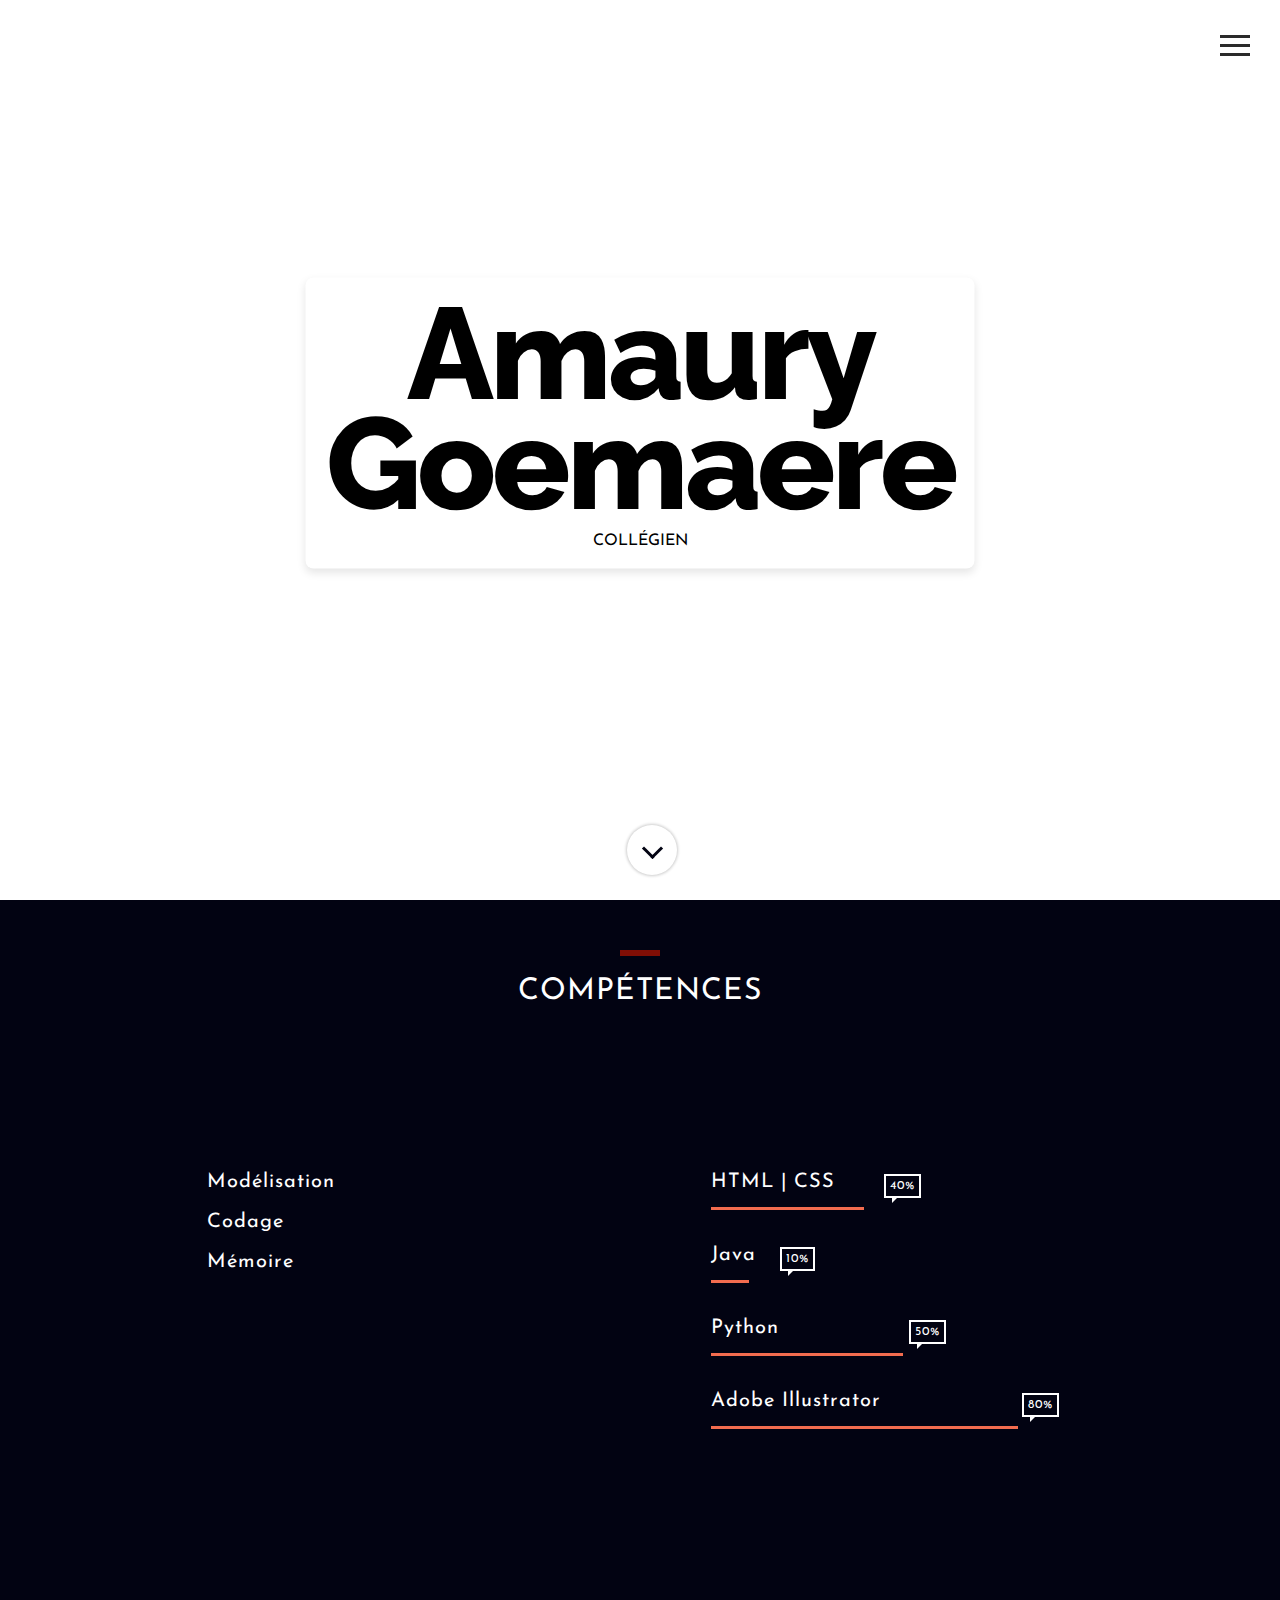
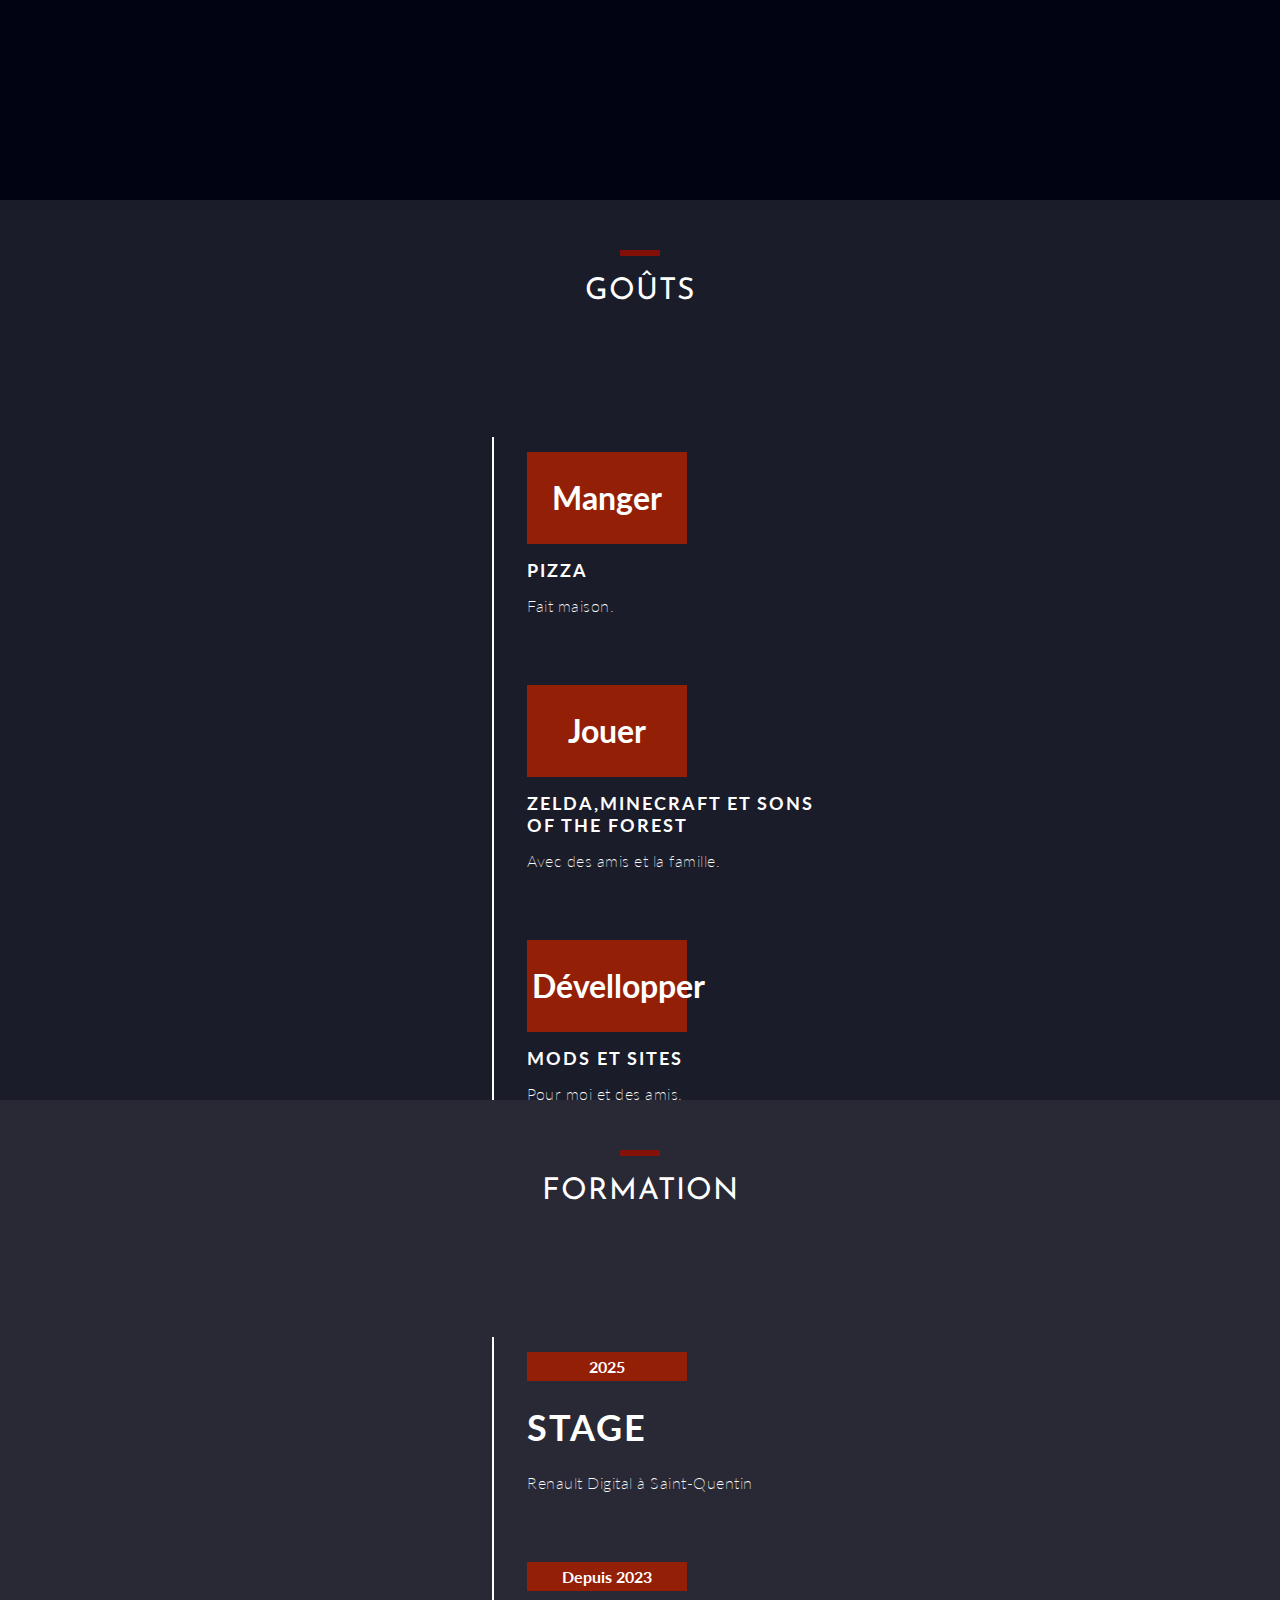
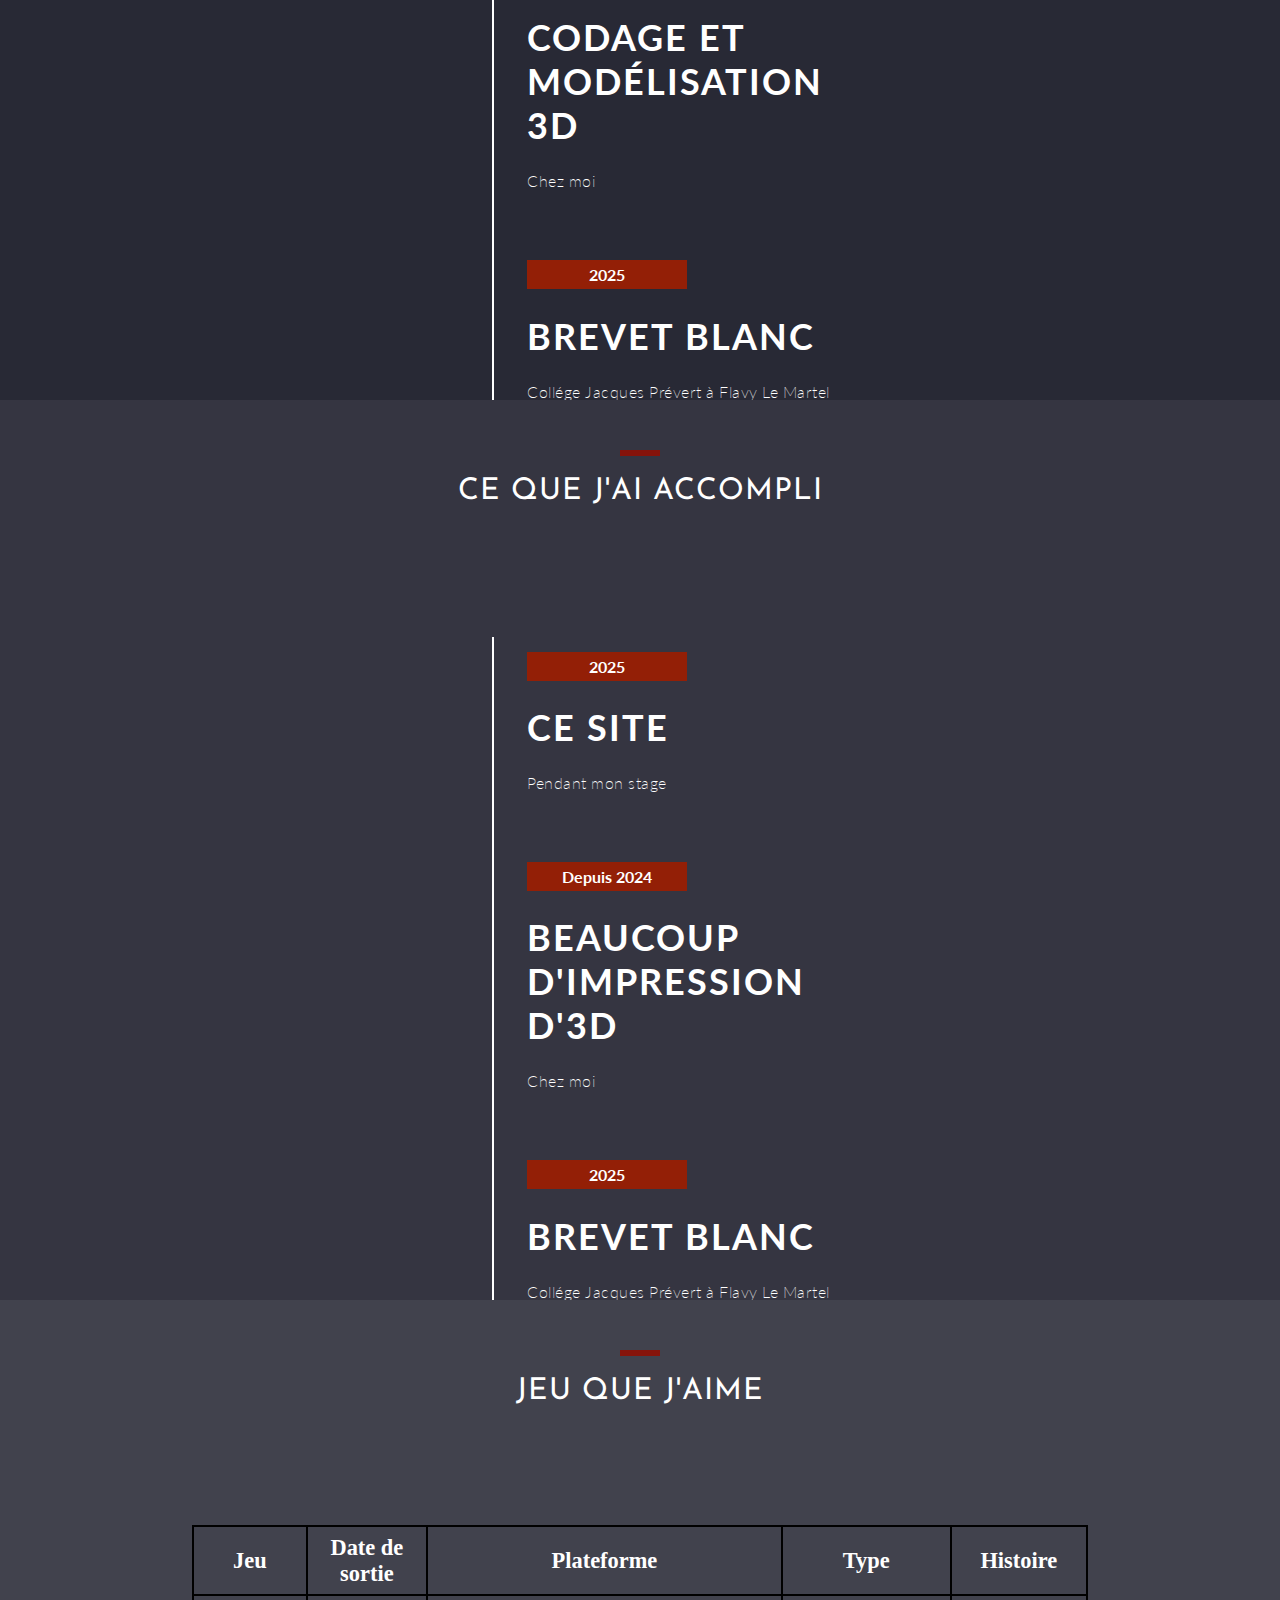
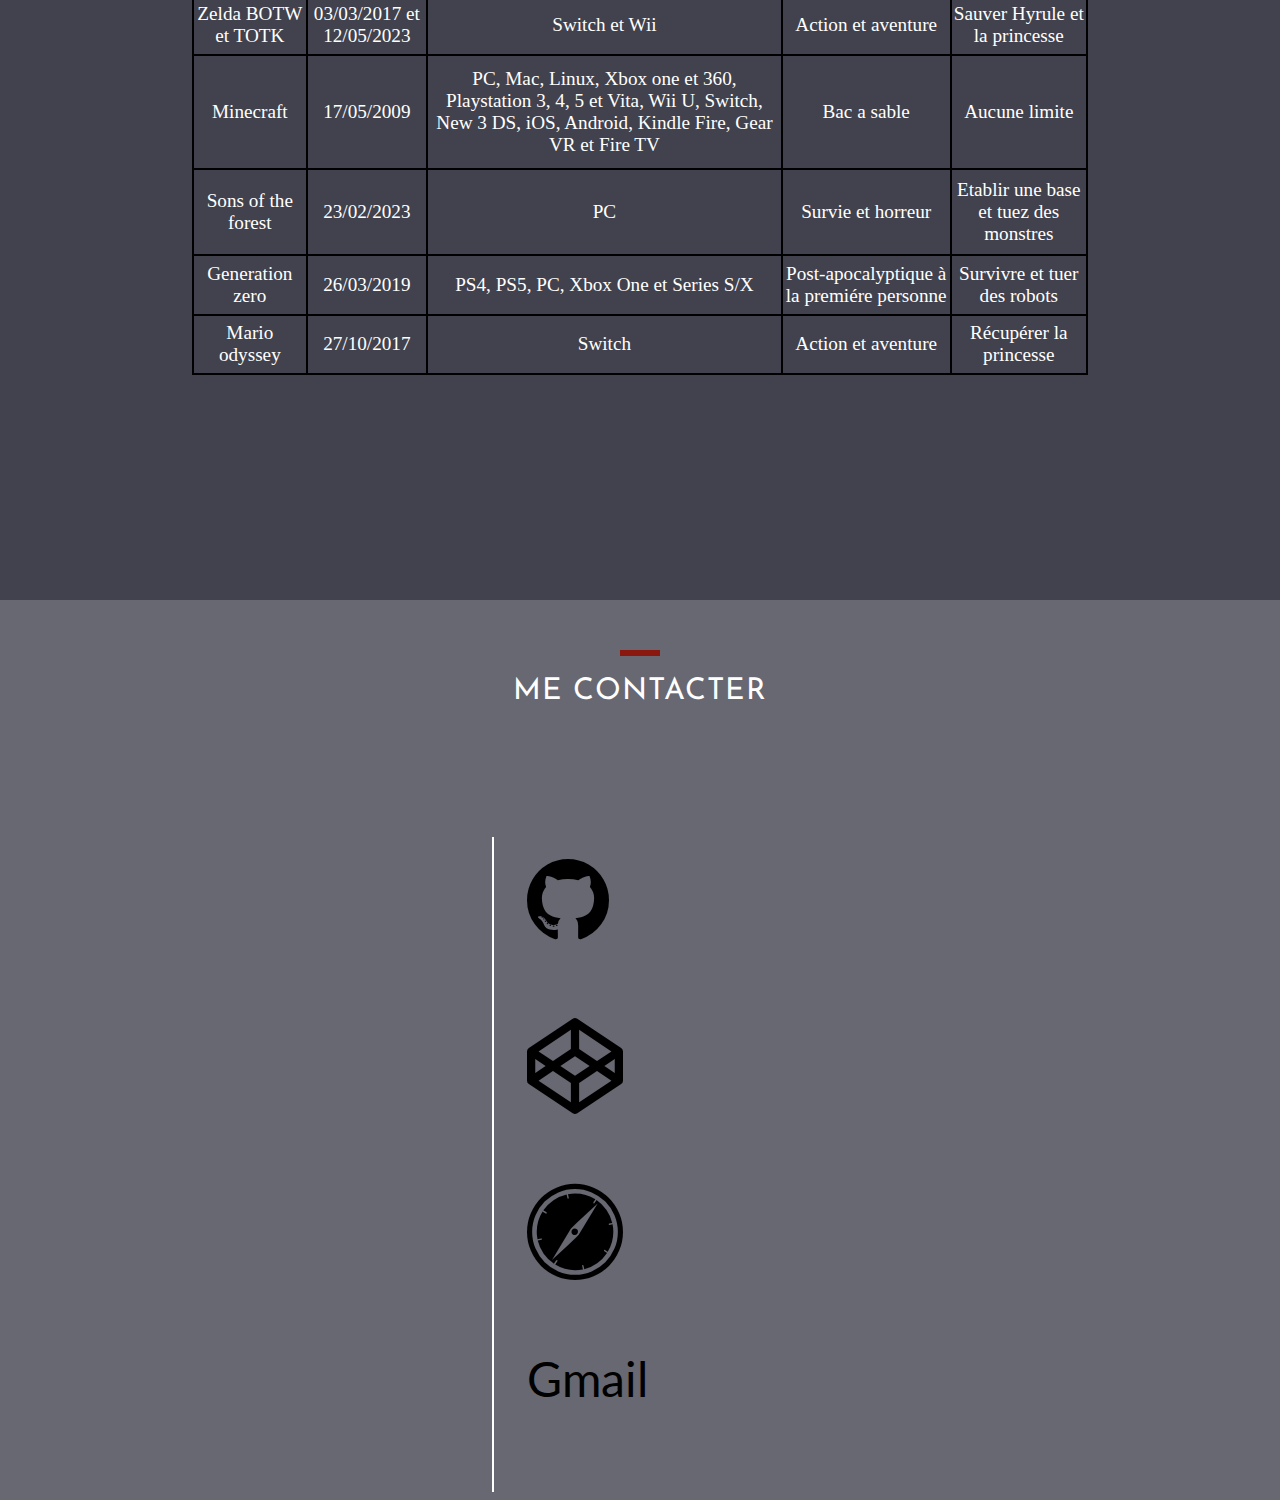
<file: index.html>
<!DOCTYPE html>
<html lang="fr">
<meta charset="UTF-8">

<head>
   <title>CV de Momort02</title>
   <link href="blog.css" rel="stylesheet" />
   <script src="https://cdnjs.cloudflare.com/ajax/libs/jquery/3.3.1/jquery.min.js"></script>
   <script src="blog.js"></script>

</head>

<body>
   <section id="firstSection" class="section">
      <!-- Hamburger menu -->
      <div class="burger">
         <span></span>
      </div>
      <nav>
         <!-- Contenu du menu -->
         <ul class="main">
            <li><a href="#firstSection">accueil</a></li>
            <li><a href="#secondSection">compétences</a></li>
            <li><a href="#thirdSection">expériences</a></li>
            <li><a href="#fourthSection">formation</a></li>
            <li><a href="#fifthSection">ce que j'ai accompli</a></li>
            <li><a href="#sixthSection">jeu que j'aime</a></li>
            <li><a href="#seventhSection">me contacter</a></li>
            <p><h3>Site créé par Amaury Goemaere<br>©2025 Amaury Goemaere</h3></br></p>
         </ul>
      </nav>
      <div class="overlay"></div>

      <div class="containerIntro">
         </ul>
         <div class="container">
            <div class="title">Amaury <BR>Goemaere</div>
            <div class="subtitle"> Collégien </div>
         </div>
         <a href="#secondSection">
            <div title="Voir la suite" id="arrowDown"></div>
         </a>
      </div>
   </section>

   <section id="secondSection" class="section">
      <div class="filet"></div>
      <div class="sectionTitle"> Compétences</div>

      <div class="col col_left">
         <div class="containerListSkills">
            <p class="listSkills">Modélisation</p>
            <p class="listSkills">Codage</Code></p>
            <p class="listSkills">Mémoire</p>
         </div>
      </div>
      <div class="col col_right">
         <div class="containerListSkills">
            <div class="skillLine">
               <p class="listSkills">HTML | CSS</p>
               <div class="progressBar progressHTML">
                  <figure class="progress-value valuehtml">40%</figure>
               </div>
            </div>
            <div class="skillLine">
               <p class="listSkills">Java</p>
               <div class="progressBar progressJS">
                  <figure class="progress-value valuejs">10%</figure>
               </div>
            </div>
            <div class="skillLine">
               <p class="listSkills">Python</p>
               <div class="progressBar progressPython">
                  <figure class="progress-value valuepy">50%</figure>
               </div>
            </div>
            <div class="skillLine">
               <p class="listSkills">Adobe Illustrator</p>
               <div class="progressBar progressAI">
                  <figure class="progress-value valueai">80%</figure>
               </div>
            </div>
         </div>
      </div>

   </section>

   <section id="thirdSection" class="section">
      <div class="filet"></div>
      <div class="sectionTitle"> Goûts</div>

      <div class="formationContainer">

         <div class="blocFormation">
            <li class="annee">
               <h1>Manger</h1>
            </li>
            <li class="formation">Pizza</li>
            <li class="lieuFormation">Fait maison.</li>
         </div>
         <div class="blocFormation">
            <li class="annee">
               <h1>Jouer</h1>
            </li>
            <li class="formation">Zelda,Minecraft et Sons of the forest</li>
            <li class="lieuFormation">Avec des amis et la famille.</li>
         </div>
         <md-divider inset></md-divider>
         <div class="blocFormation">
            <li class="annee">
               <h1>Dévellopper</h1>
            </li>
            <li class="formation">Mods et Sites</li>
            <li class="lieuFormation">Pour moi et des amis.</li>
         </div>
      </div>
   </section>

   <section id="fourthSection" class="section">
      <div class="filet"></div>
      <div class="sectionTitle">Formation</div>
      <div class="formationContainer">
         <div class="blocFormation">
            <li class="annee">2025</li>
            <li class="formation">
               <h1>Stage</h1>
            </li>
            <li class="lieuFormation">Renault Digital à Saint-Quentin</li>
         </div>
         <div class="blocFormation">
            <li class="annee">Depuis 2023</li>
            <li class="formation">
               <h1>Codage et modélisation 3D</h1>
            </li>
            <li class="lieuFormation">Chez moi</li>
         </div>
         <div class="blocFormation">
            <li class="annee">2025</li>
            <li class="formation">
               <h1>Brevet blanc</h1>
            </li>
            <li class="lieuFormation">Collége Jacques Prévert à Flavy Le Martel</li>
         </div>
      </div>
   </section>

   <section id="fifthSection" class="section">
      <div class="filet"></div>
      <div class="sectionTitle">Ce que j'ai accompli</div>
      <div class="formationContainer">
         <div class="blocFormation">
            <li class="annee">2025</li>
            <li class="formation">
               <h1>Ce site</h1>
            </li>
            <li class="lieuFormation">Pendant mon stage</li>
         </div>
         <div class="blocFormation">
            <li class="annee">Depuis 2024</li>
            <li class="formation">
               <h1>Beaucoup d'impression d'3D</h1>
            </li>
            <li class="lieuFormation">Chez moi</li>
         </div>
         <div class="blocFormation">
            <li class="annee">2025</li>
            <li class="formation">
               <h1>Brevet blanc</h1>
            </li>
            <li class="lieuFormation">Collége Jacques Prévert à Flavy Le Martel</li>
         </div>
      </div>
   </section>

   <section id="sixthSection" class="section">
      <div class="filet"></div>
      <div class="sectionTitle">jeu que j'aime</div>
      <table>
         <tr>
            <th><b>Jeu</b></th>
            <th><b>Date de sortie</b></th>
            <th><b>Plateforme</b></th>
            <th><b>Type</b></th>
            <th><b>Histoire</b></th>
         </tr>
         <tr>
            <td>Zelda BOTW et TOTK</td>
            <td>03/03/2017 et 12/05/2023</td>
            <td>Switch et Wii</td>
            <td>Action et aventure</td>
            <td>Sauver Hyrule et la princesse</td>
         </tr>
         <tr>
            <td>Minecraft</td>
            <td>17/05/2009</td>
            <td> PC, Mac, Linux, Xbox one et 360, Playstation 3, 4, 5 et Vita, Wii U, Switch, New 3 DS, iOS,
               Android, Kindle Fire, Gear VR et Fire TV</th>
            <td>Bac a sable</td>
            <td>Aucune limite</td>
         </tr>
         <tr>
            <td>Sons of the forest</td>
            <td>23/02/2023</td>
            <td>PC</td>
            <td>Survie et horreur</td>
            <td>Etablir une base et tuez des monstres</td>
         </tr>
         <tr>
            <td>Generation zero</td>
            <td>26/03/2019</td>
            <td>PS4, PS5, PC, Xbox One et Series S/X</td>
            <td>Post-apocalyptique à la premiére personne</td>
            <td>Survivre et tuer des robots</td>
         </tr>
         <tr>
            <td>Mario odyssey</td>
            <td>27/10/2017</td>
            <td>Switch</td>
            <td>Action et aventure</td>
            <td>Récupérer la princesse</td>
         </tr>
      </table>

   </section>

   <section id="seventhSection" class="section">
      <div class="filet"></div>
      <div class="sectionTitle">Me contacter</div>
      <div class="formationContainer">
         <div class="blocFormation"><a class="links" href="https://github.com/momort02"><i
                  class="fa fa-github fa-2x"></i></a></div>
         <div class="blocFormation"><a class="links" href="https://codepen.io/"><i class="fa fa-codepen fa-2x"></i></a>
         </div>
         <div class="blocFormation"><a class="links" href="https://www.apple.com/fr/safari/"><i
                  class="fa fa-safari fa-2x"></i></a></div>
         <div class="blocFormation"><a class="links" href="mailto:amaury.goemaere@gmail.com">Gmail</a></div>
   </section>

</body>

</html>
</file>
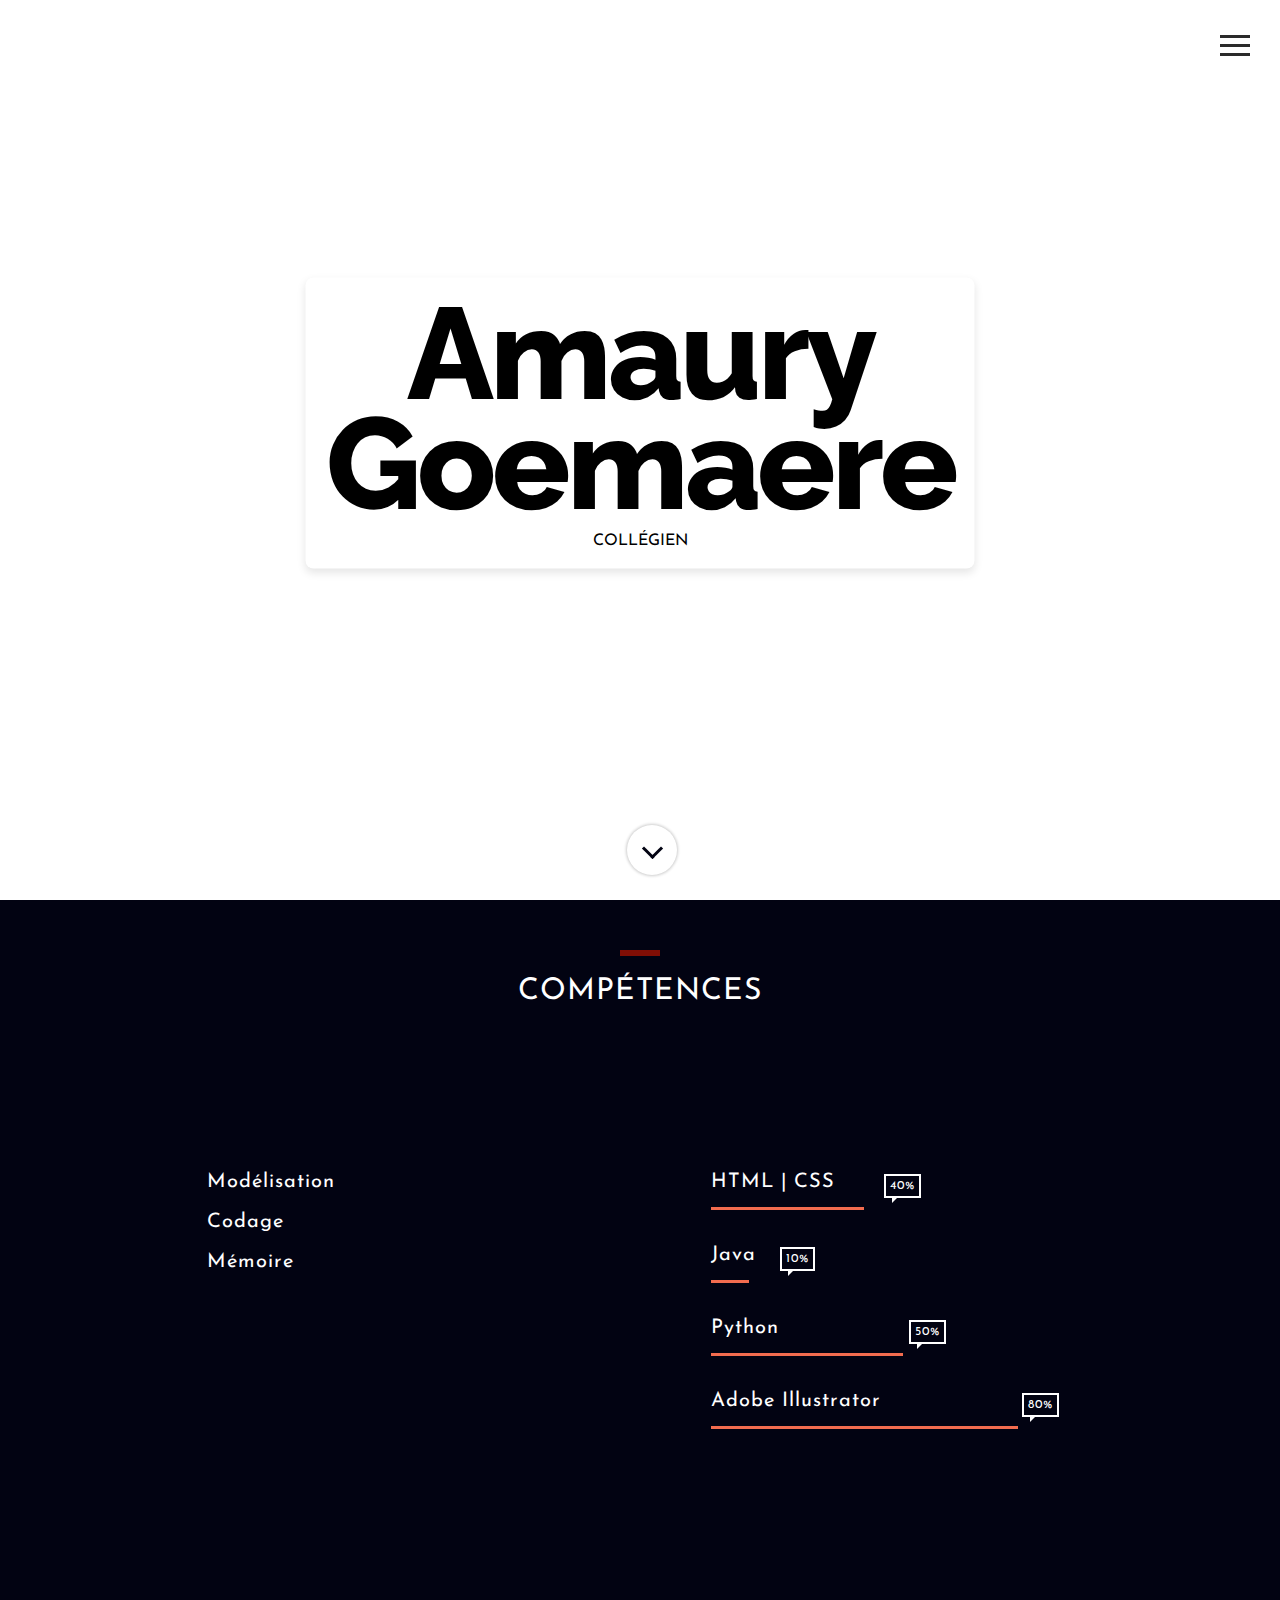
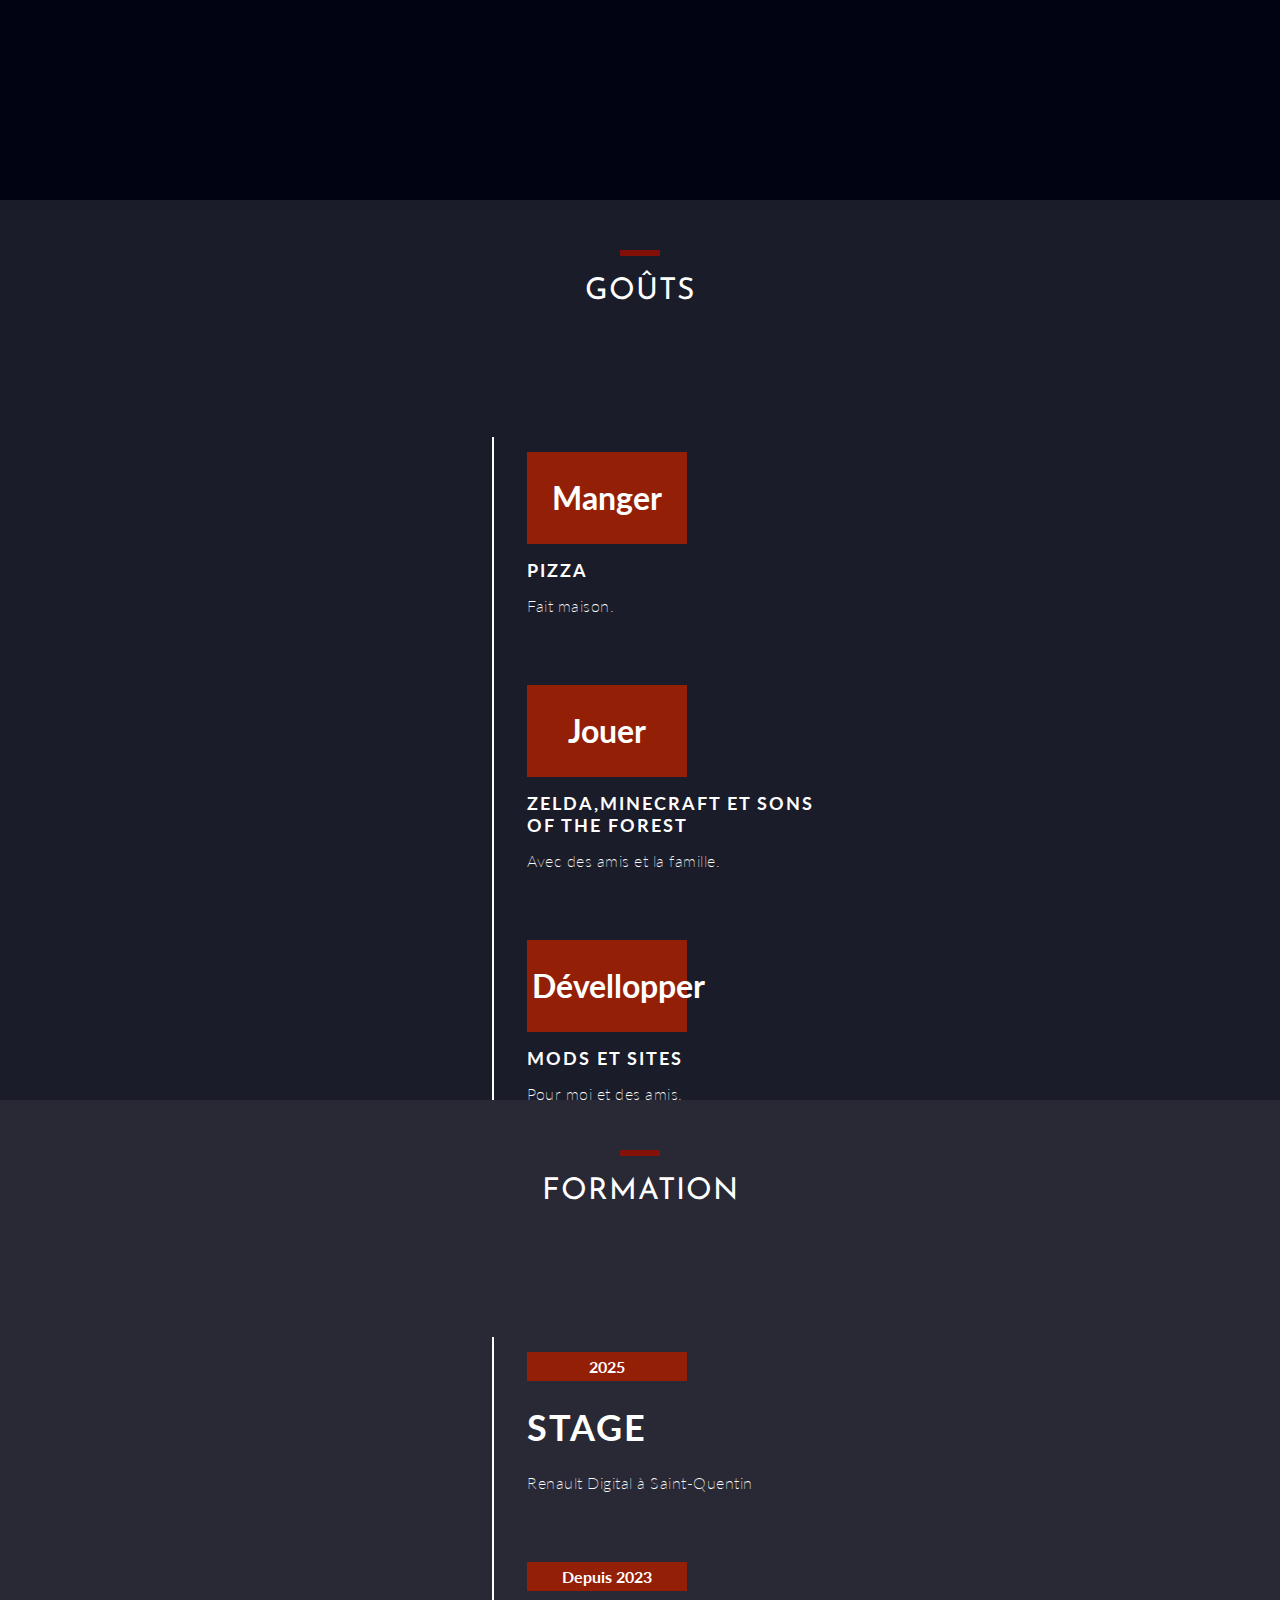
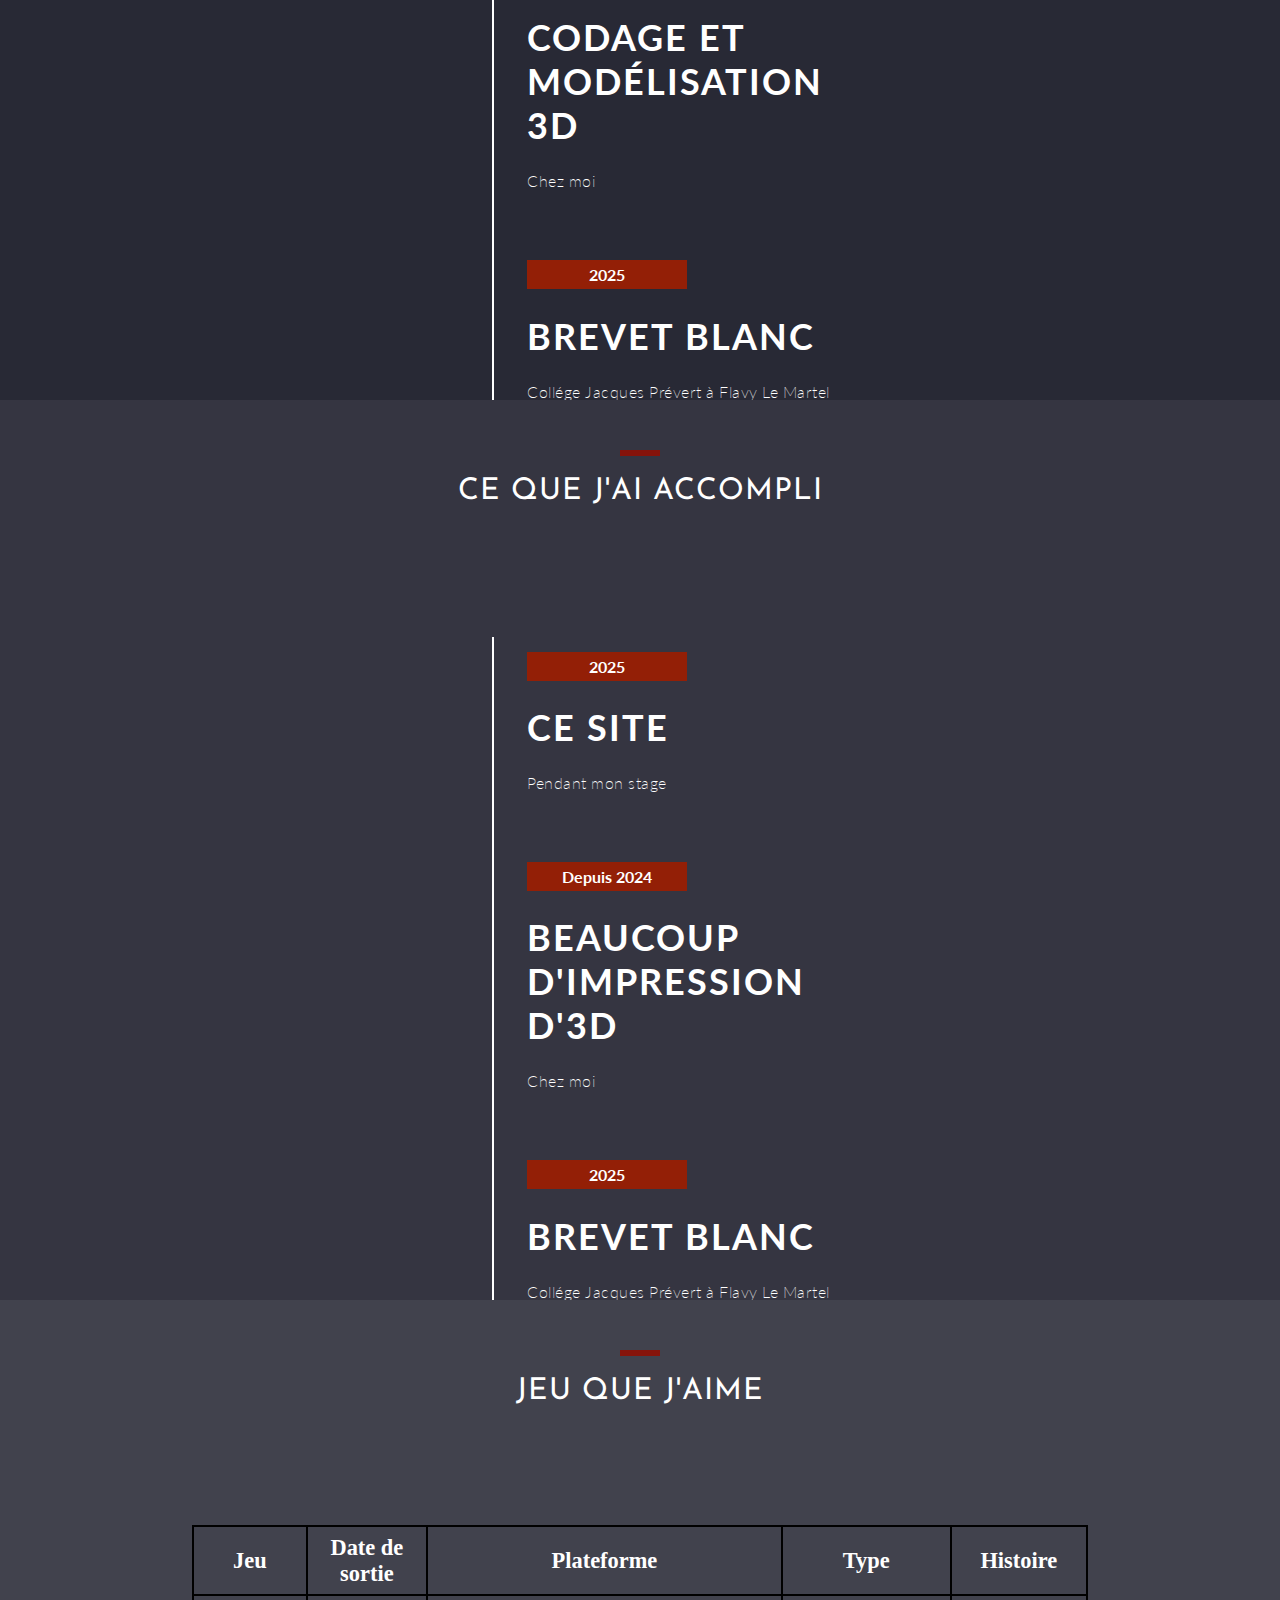
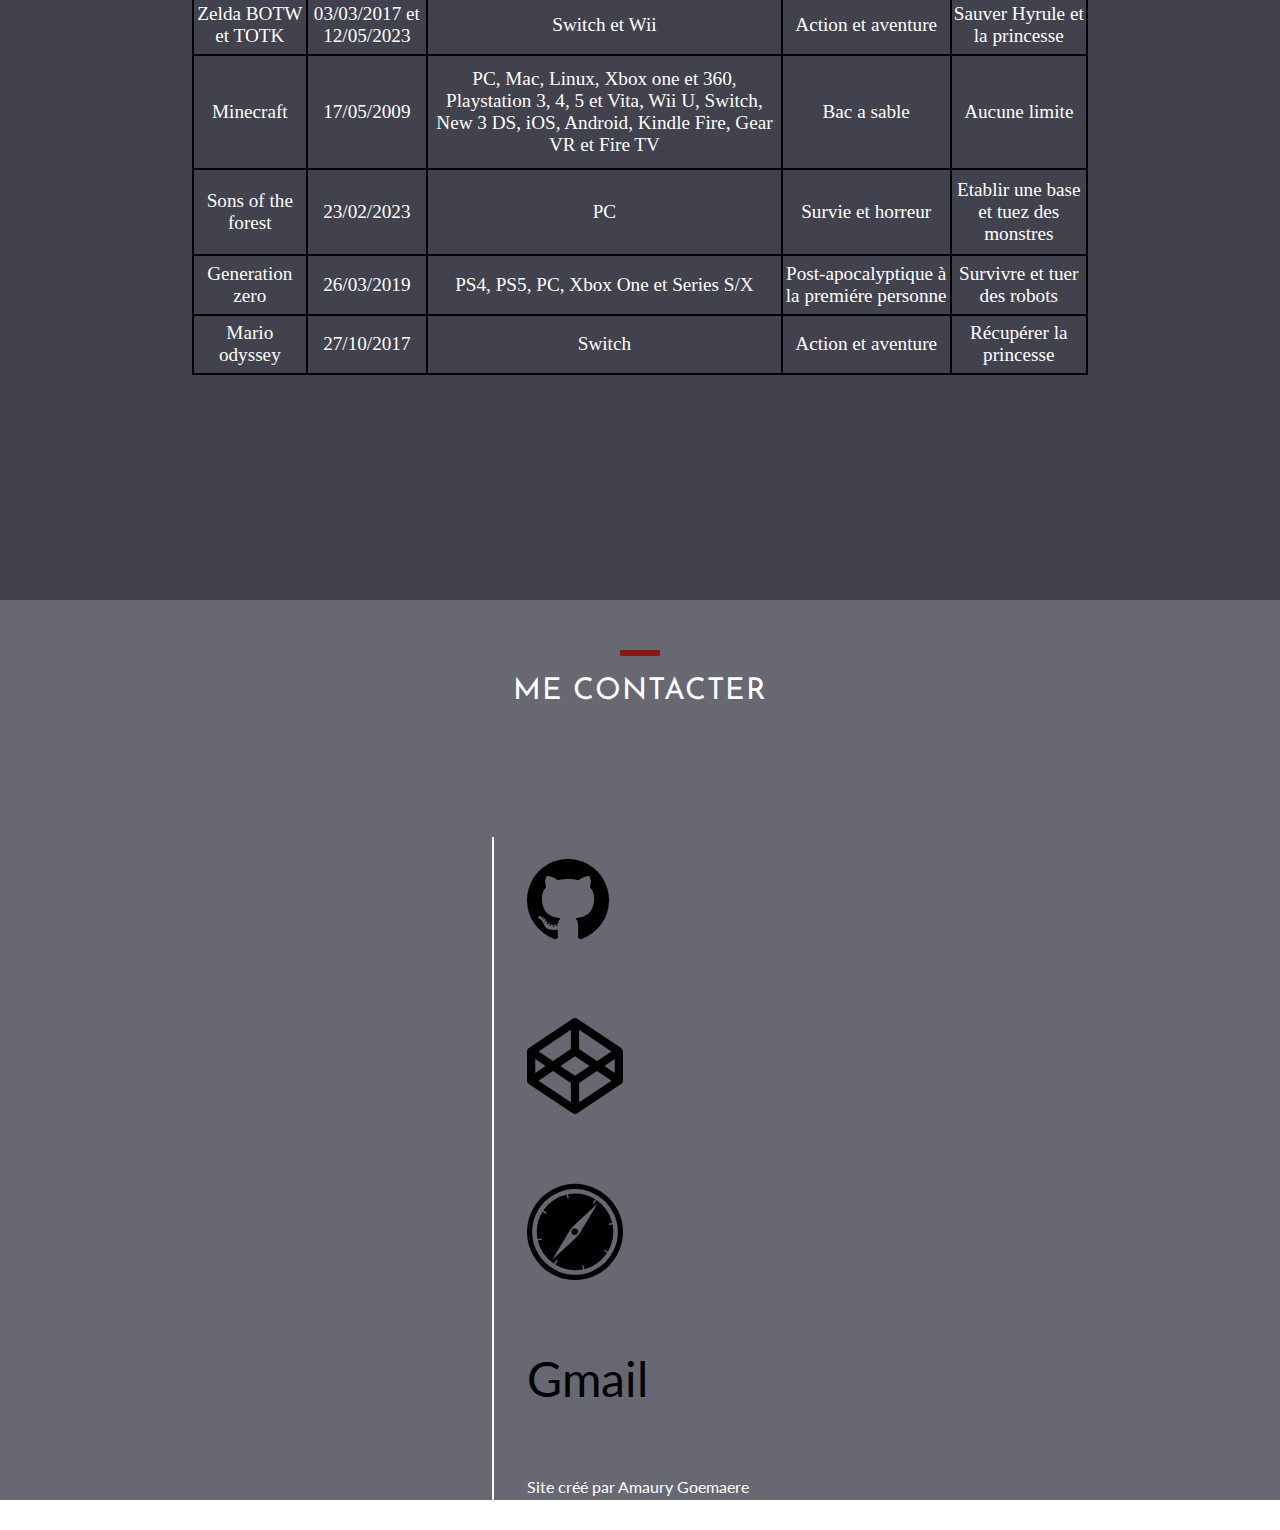
<file: blog.html>
<!DOCTYPE html>
<html lang="fr">
<meta charset="UTF-8">

<head>
   <title>Moi</title>
   <link href="blog.css" rel="stylesheet" />
   <script src="https://cdnjs.cloudflare.com/ajax/libs/jquery/3.3.1/jquery.min.js"></script>
   <script src="blog.js"></script>

</head>

<body>
   <section id="firstSection" class="section">
      <!-- Hamburger menu -->
      <div class="burger">
         <span></span>
      </div>
      <nav>
         <!-- Contenu du menu -->
         <ul class="main">
            <li><a href="#firstSection">accueil</a></li>
            <li><a href="#secondSection">compétences</a></li>
            <li><a href="#thirdSection">expériences</a></li>
            <li><a href="#fourthSection">formation</a></li>
            <li><a href="#fifthSection">ce que j'ai accompli</a></li>
            <li><a href="#sixthSection">jeu que j'aime</a></li>
            <li><a href="#seventhSection">me contacter</a></li>
         </ul>
      </nav>
      <div class="overlay"></div>

      <div class="containerIntro">
         </ul>
         <div class="container">
            <div class="title">Amaury <BR>Goemaere</div>
            <div class="subtitle"> Collégien </div>
         </div>
         <a href="#secondSection">
            <div title="Voir la suite" id="arrowDown"></div>
         </a>
      </div>
   </section>

   <section id="secondSection" class="section">
      <div class="filet"></div>
      <div class="sectionTitle"> Compétences</div>

      <div class="col col_left">
         <div class="containerListSkills">
            <p class="listSkills">Modélisation</p>
            <p class="listSkills">Codage</Code></p>
            <p class="listSkills">Mémoire</p>
         </div>
      </div>

      <div class="col col_right">
         <div class="containerListSkills">
            <div class="skillLine">
               <p class="listSkills">HTML | CSS</p>
               <div class="progressBar progressHTML">
                  <figure class="progress-value valuehtml">40%</figure>
               </div>
            </div>

            <div class="skillLine">
               <p class="listSkills">Java</p>
               <div class="progressBar progressJS">
                  <figure class="progress-value valuejs">10%</figure>
               </div>
            </div>

            <div class="skillLine">
               <p class="listSkills">Python</p>
               <div class="progressBar progressPython">
                  <figure class="progress-value valuepy">50%</figure>
               </div>
            </div>

            <div class="skillLine">
               <p class="listSkills">Adobe Illustrator</p>
               <div class="progressBar progressAI">
                  <figure class="progress-value valueai">80%</figure>
               </div>
            </div>

         </div>
      </div>

   </section>

   <section id="thirdSection" class="section">
      <div class="filet"></div>
      <div class="sectionTitle"> Goûts</div>

      <div class="formationContainer">

         <div class="blocFormation">
            <li class="annee">
               <h1>Manger</h1>
            </li>
            <li class="formation">Pizza</li>
            <li class="lieuFormation">Fait maison.</li>
         </div>

         <div class="blocFormation">
            <li class="annee">
               <h1>Jouer</h1>
            </li>
            <li class="formation">Zelda,Minecraft et Sons of the forest</li>
            <li class="lieuFormation">Avec des amis et la famille.</li>
         </div>
         <md-divider inset></md-divider>
         <div class="blocFormation">
            <li class="annee">
               <h1>Dévellopper</h1>
            </li>
            <li class="formation">Mods et Sites</li>
            <li class="lieuFormation">Pour moi et des amis.</li>
         </div>
      </div>
   </section>

   <section id="fourthSection" class="section">
      <div class="filet"></div>
      <div class="sectionTitle">Formation</div>
      <div class="formationContainer">
         <div class="blocFormation">
            <li class="annee">2025</li>
            <li class="formation">
               <h1>Stage</h1>
            </li>
            <li class="lieuFormation">Renault Digital à Saint-Quentin</li>
         </div>
         <div class="blocFormation">
            <li class="annee">Depuis 2023</li>
            <li class="formation">
               <h1>Codage et modélisation 3D</h1>
            </li>
            <li class="lieuFormation">Chez moi</li>
         </div>
         <div class="blocFormation">
            <li class="annee">2025</li>
            <li class="formation">
               <h1>Brevet blanc</h1>
            </li>
            <li class="lieuFormation">Collége Jacques Prévert à Flavy Le Martel</li>
         </div>
      </div>
   </section>

   <section id="fifthSection" class="section">
      <div class="filet"></div>
      <div class="sectionTitle">Ce que j'ai accompli</div>
      <div class="formationContainer">
         <div class="blocFormation">
            <li class="annee">2025</li>
            <li class="formation">
               <h1>Ce site</h1>
            </li>
            <li class="lieuFormation">Pendant mon stage</li>
         </div>
         <div class="blocFormation">
            <li class="annee">Depuis 2024</li>
            <li class="formation">
               <h1>Beaucoup d'impression d'3D</h1>
            </li>
            <li class="lieuFormation">Chez moi</li>
         </div>
         <div class="blocFormation">
            <li class="annee">2025</li>
            <li class="formation">
               <h1>Brevet blanc</h1>
            </li>
            <li class="lieuFormation">Collége Jacques Prévert à Flavy Le Martel</li>
         </div>
      </div>
   </section>

   <section id="sixthSection" class="section">
      <div class="filet"></div>
      <div class="sectionTitle">jeu que j'aime</div>
      <table>
         <tr>
            <th><b>Jeu</b></th>
            <th><b>Date de sortie</b></th>
            <th><b>Plateforme</b></th>
            <th><b>Type</b></th>
            <th><b>Histoire</b></th>
         </tr>
         <tr>
            <td>Zelda BOTW et TOTK</td>
            <td>03/03/2017 et 12/05/2023</td>
            <td>Switch et Wii</td>
            <td>Action et aventure</td>
            <td>Sauver Hyrule et la princesse</td>
         </tr>
         <tr>
            <td>Minecraft</td>
            <td>17/05/2009</td>
            <td> PC, Mac, Linux, Xbox one et 360, Playstation 3, 4, 5 et Vita, Wii U, Switch, New 3 DS, iOS,
               Android, Kindle Fire, Gear VR et Fire TV</th>
            <td>Bac a sable</td>
            <td>Aucune limite</td>
         </tr>
         <tr>
            <td>Sons of the forest</td>
            <td>23/02/2023</td>
            <td>PC</td>
            <td>Survie et horreur</td>
            <td>Etablir une base et tuez des monstres</td>
         </tr>
         <tr>
            <td>Generation zero</td>
            <td>26/03/2019</td>
            <td>PS4, PS5, PC, Xbox One et Series S/X</td>
            <td>Post-apocalyptique à la premiére personne</td>
            <td>Survivre et tuer des robots</td>
         </tr>
         <tr>
            <td>Mario odyssey</td>
            <td>27/10/2017</td>
            <td>Switch</td>
            <td>Action et aventure</td>
            <td>Récupérer la princesse</td>
         </tr>
      </table>

   </section>

   <section id="seventhSection" class="section">
      <div class="filet"></div>
      <div class="sectionTitle">Me contacter</div>
      <div class="formationContainer">
         <div class="blocFormation"><a class="links" href="https://github.com/momort02"><i
                  class="fa fa-github fa-2x"></i></a></div>
         <div class="blocFormation"><a class="links" href="https://codepen.io/"><i class="fa fa-codepen fa-2x"></i></a>
         </div>
         <div class="blocFormation"><a class="links" href="https://www.apple.com/fr/safari/"><i
                  class="fa fa-safari fa-2x"></i></a></div>
         <div class="blocFormation"><a class="links" href="mailto:amaury.goemaere@gmail.com">Gmail</a></div>
         <footer>
            <div class="mdl-mega-footer__bottom-section">
               <div class="mdl-logo">
                  Site créé par Amaury Goemaere<br>©2025 Amaury Goemaere</br>
               </div>
         </footer>
   </section>

</body>

</html>
</file>
<file: blog.css>
@import url('https://fonts.googleapis.com/css?family=Josefin+Sans|Lato');
@import url(https://fonts.googleapis.com/css?family=Raleway:400,,800,900);
@import url(https://cdnjs.cloudflare.com/ajax/libs/font-awesome/4.6.3/css/font-awesome.css);

body {
  left: 0;
}

html {
  scroll-behavior: smooth;
}

.section {
  margin: 0;
  top: 0;
  left: 0;
  min-height: 100vh;
  width: 100%;
  position: absolute;
  display: block;
}

#firstSection {
  background-color: #ffffff;
}

/*  BURGER  ==================================== */
.burger {
  width: 50px;
  height: 50px;
  position: fixed;
  top: 20px;
  right: 20px;
  border-radius: 6px;
  z-index: 10;
}

.burger span {
  position: relative;
  margin-top: 9px;
  margin-bottom: 9px;
  -webkit-user-select: none;
  user-select: none;
  position: absolute;
  top: 50%;
  left: 50%;
  margin-left: -15px;
  margin-top: -1.5px;
}

.burger span,
.burger span::before,
.burger span::after {
  display: block;
  width: 30px;
  height: 3px;
  background-color: #2a2a2a;
  outline: 1px solid transparent;
  -webkit-transition-property: background-color, -webkit-transform;
  -moz-transition-property: background-color, -moz-transform;
  transition-property: background-color, transform;
  -webkit-transition-duration: 0.3s;
  -moz-transition-duration: 0.3s;
  transition-duration: 0.3s;
}

.burger span::before,
.burger span::after {
  position: absolute;
  content: "";
}

.burger span::before {
  top: -9px;
}

.burger span::after {
  top: 9px;
}

.burger.clicked span {
  background-color: transparent;
}

.burger.clicked span::before {
  -webkit-transform: translateY(9px) rotate(45deg);
  -moz-transform: translateY(9px) rotate(45deg);
  -ms-transform: translateY(9px) rotate(45deg);
  -o-transform: translateY(9px) rotate(45deg);
  transform: translateY(9px) rotate(45deg);
}

.burger.clicked span::after {
  -webkit-transform: translateY(-9px) rotate(-45deg);
  -moz-transform: translateY(-9px) rotate(-45deg);
  -ms-transform: translateY(-9px) rotate(-45deg);
  -o-transform: translateY(-9px) rotate(-45deg);
  transform: translateY(-9px) rotate(-45deg);
}

.burger.clicked span:before,
.burger.clicked span:after {
  background-color: #ffffff;
}

.burger:hover {
  cursor: pointer;
}

/*  NAV ========================================= */

nav {
  background-color: #6C858D;
  position: fixed;
  z-index: 9;
  top: 0;
  right: 0;
  height: 100%;
  max-width: 300px;
  width: 100%;
  padding: 80px 30px 50px 20px;
  overflow-y: auto;
  -webkit-transform: translateX(100%);
  -moz-transform: translateX(100%);
  -ms-transform: translateX(100%);
  -o-transform: translateX(100%);
  transform: translateX(100%);
  -webkit-transition: transform 0.55s cubic-bezier(0.785, 0.135, 0.15, 0.86);
  -moz-transition: transform 0.55s cubic-bezier(0.785, 0.135, 0.15, 0.86);
  transition: transform 0.55s cubic-bezier(0.785, 0.135, 0.15, 0.86);
}

nav.show {
  -webkit-transform: translateX(0px);
  -moz-transform: translateX(0px);
  -ms-transform: translateX(0px);
  transform: translateX(0px);
}

nav.show ul.main li {
  -webkit-transform: translateX(0px);
  -moz-transform: translateX(0px);
  -ms-transform: translateX(0px);
  transform: translateX(0px);
  opacity: 1;
}

nav.show ul.main li:nth-child(1) {
  transition-delay: 0.15s;
}

nav.show ul.main li:nth-child(2) {
  transition-delay: 0.3s;
}

nav.show ul.main li:nth-child(3) {
  transition-delay: 0.45s;
}

nav.show ul.main li:nth-child(4) {
  transition-delay: 0.6s;
}

nav.show ul.main li:nth-child(5) {
  transition-delay: 0.75s;
}

nav.show ul.main li:nth-child(6) {
  transition-delay: 0.90s;
}

nav.show ul.main li:nth-child(7) {
  transition-delay: 1.05s;
}

nav ul.main {
  list-style-type: none;
}

nav ul.main li {
  margin-bottom: 20px;
  -webkit-transform: translateX(40px);
  -moz-transform: translateX(40px);
  -ms-transform: translateX(40px);
  -o-transform: translateX(40px);
  transform: translateX(40px);
  opacity: 0;
  -webkit-transition: all 0.3s ease;
  -moz-transition: all 0.3s ease;
  transition: all 0.3s ease;
}

nav ul.main li:last-of-type {
  margin-bottom: 0px;
}

nav ul.main li a {
  color: #ffffff;
  font-family: "Raleway", sans-serif;
  text-decoration: none;
  text-transform: uppercase;
  font-size: 17px;
  display: block;
  letter-spacing: 5px;
  font-weight: 600;
  padding: 10px 0;
  -webkit-transition: all 0.3s ease;
  -moz-transition: all 0.3s ease;
  transition: all 0.3s ease;
}

nav ul.main li a span {
  color: #b7ac7f;
}

/* Déplacement droite au passage de la souris */
nav ul.main li a:hover {
  /* color: rgb(105,105,105);*/
  margin-left: 20px;
}

/* Filet rouge au passage de la souris */
nav a::before {
  content: "";
  position: absolute;
  opacity: 0;
  left: -5px;
  top: 45%;
  height: 4px;
  width: 15px;
  background: #eb2141;
  transition: all .3s;
}

nav a:hover::before {
  left: 0px;
  opacity: 1;
}

/* Barré au hover */
/*nav a::after {
  content: "";
  position: absolute;
  top: 50%;
  margin-top: -2px;
  left: 120%;
  width: 80%;
  height: 3px;
  background: #eb2141;
  transition: all .2s;
  transition-delay: .1s;
}
nav a:hover::after {
  left: 0%;
}*/

/*  OVERLAY
========================================== */
.overlay {
  position: fixed;
  top: 0;
  left: 0;
  z-index: 1;
  width: 100%;
  height: 100%;
  -webkit-transition: all 0.3s ease-in-out;
  -moz-transition: all 0.3s ease-in-out;
  -o-transition: all 0.3s ease-in-out;
  transition: all 0.3s ease-in-out;
  background-color: #6C858D;
  opacity: 0;
  visibility: hidden;
}

.overlay.show {
  opacity: 0.5;
  visibility: visible;
}

/*  CONTENU FIRST SECTION
========================================== */

.containerIntro {
  width: 1000px;
  height: 100%;
  display: flex;
  margin-left: auto;
  margin-right: auto;
}

#secondSection {
  background-color: rgba(2, 3, 18, 1);
  top: 100%;
}

.container {
  color: #000000;
  position: absolute;
  -webkit-transform: translate(-50%, -50%);
  -ms-transform: translate(-50%, -50%);
  transform: translate(-50%, -50%);
  left: 50%;
  top: 47%;
}

.title {
  font-family: 'Raleway', sans-serif;
  font-weight: 800;
  color: transparent;
  font-size: 130px;
  /*background: url("http://www.twitrcovers.com/wp-content/uploads/2013/02/Programming-Code-l.jpg") repeat;*/
  background: url("https://magtemplates.com/wp-content/uploads/2017/06/Programming-Syntax-Wallpaper.jpg") repeat;
  background-position: 30% 50%;
  -webkit-background-clip: text;
  position: relative;
  text-align: center;
  line-height: 110px;
  letter-spacing: -4px;
  color: #000000;
}

.subtitle {
  font-family: 'Josefin Sans', sans-serif;
  display: block;
  text-align: center;
  text-transform: uppercase;
  padding-top: 15px;
  color: #000000;
}

#arrowDown {
  position: absolute;
  width: 50px;
  height: 50px;
  /*background-color: rgb(242, 108, 79);*/
  bottom: 25px;
  border-radius: 50%;
  text-align: center;
  display: block;
  cursor: pointer;
  left: 49%;
  box-shadow: 0px 0px 3px 1px rgba(0, 0, 0, 0.2);
  transition: 0.2s;
  -webkit-transition: 0.2s;
}

#arrowDown:hover {
  /*background-color: rgba(242, 108, 79, 0.9);*/
  box-shadow: 0px 0px 5px 1px rgba(0, 0, 0, 0.4);
  transition: 0.3s;
  -webkit-transition: 0.3s;
}

#arrowDown:before {
  position: absolute;
  top: calc(50% - 9px);
  left: calc(50% - 7px);
  transform: rotate(-45deg);
  display: block;
  width: 12px;
  height: 12px;
  content: "";
  border: 2px solid rgb(2, 3, 18);
  border-width: 0px 0 3px 3px;
}

.sectionTitle {
  font-family: 'Josefin Sans', sans-serif;
  font-size: 30px;
  letter-spacing: 1px;
  text-transform: uppercase;
  color: white;
  position: relative;
  text-align: center;
  top: 70px;
}

.filet {
  display: block;
  position: relative;
  width: 40px;
  height: 6px;
  background: rgba(142, 16, 4, 0.9);
  top: 50px;
  margin-left: auto;
  margin-right: auto;
}

.col {
  position: relative;
  display: inline-block;
  min-height: 1px;
  top: 200px;
  height: auto;
  padding: 15px;
  width: 30%;
  /*background: rgba(255,255,255,0.1);*/
}

.col_left {
  float: left;
  left: 15%;
}

.col_right {
  float: left;
  left: 22%;
}

.listSkills {
  font-family: 'Josefin Sans', sans-serif;
  font-size: 20px;
  letter-spacing: 1px;
  color: white;
}

/* HEXAGONS */
.hex {
  margin-top: 70px;
  width: 208px;
  height: 120px;
  background: #6C6;
  position: relative;
  -webkit-transform: rotate(0deg);
  transform: rotate(0deg);
}

.hex:before,
.hex:after {
  content: "";
  border-left: 104px solid transparent;
  border-right: 104px solid transparent;
  position: absolute;

}

.hex:before {
  top: -59px;
  border-bottom: 60px solid rgba(168, 235, 18, 0.4);
  border-color: linear-gradient(to right top, rgba(25, 39, 62, 0.5), rgba(0, 88, 126, 0.4), rgba(0, 143, 149, 0.4), rgba(0, 195, 115, 0.4), rgba(168, 235, 18, 0.4));
}

.hex:after {
  bottom: -59px;
  border-top: 60px solid #6C6;
}

.hex.inner {
  background-color: blue;
  -webkit-transform: scale(0.8, 0.8);
  transform: scale(0.8, 0.8);
  z-index: 1;
}

.hex.inner:before {
  border-bottom: 60px solid blue;
}

.hex.inner:after {
  border-top: 60px solid blue;
}


/* Progress bars */
.progressBar {
  background-color: #f26c4f;
  bottom: 5px;
  height: 3px;
  position: relative;
}

.progressHTML {
  width: 40%;
}

.progressJS {
  width: 10%;
}

.progressPython {
  width: 50%;
}

.progressAI {
  width: 80%;
}

.skillLine {
  margin-bottom: 30px;
}

.progress-value {
  border: 2px solid #fff;
  bottom: 0;
  padding: 4px;
  position: absolute;
  transform: translateX(-5px);
  transition: 1s ease;
  font-family: 'Josefin Sans', sans-serif;
  font-size: 12px;
  letter-spacing: 1px;
  color: white;
}

.valuehtml {
  left: 90%;
}

.valuejs {
  left: 89%;
}

.valuepy {
  left: 85%;
}

.valueai {
  left: 90%;
}


/*Flèche bulle résultat*/
.progress-value::after {
  border-style: solid;
  border-width: .3125rem .3125rem 0 0;
  border-color: #fff transparent transparent transparent;
  bottom: -0.4375rem;
  content: "";
  left: .375rem;
  position: absolute;
}

#thirdSection {
  background-color: rgba(2, 3, 18, 0.9);
  top: 200%;
}

#fourthSection {
  background-color: rgba(2, 3, 18, 0.85);
  top: 300%;
}

#fifthSection {
  background-color: rgba(2, 3, 18, 0.80);
  top: 400%;
}

#sixthSection {
  background-color: rgba(2, 3, 18, 0.75);
  top: 500%;
}

#seventhSection {
  background-color: rgba(2, 3, 18, 0.6);
  top: 600%;
}

.formationContainer {
  position: relative;
  display: inline-block;
  min-height: 1px;
  top: 200px;
  height: auto;
  padding: 15px;
  width: 25%;
  float: left;
  left: 40%;
  text-decoration: none;
  list-style-type: none;
  color: white;
  font-family: Lato;
}

.blocFormation {
  margin-bottom: 70px;
}

.blocFormation::before {
  background: #ffffff;
  content: '';
  position: absolute;
  top: 0;
  left: -20px;
  width: 2px;
  height: 100%;
}

.annee {
  background-color: #931f06;
  width: 150px;
  text-align: center;
  font-weight: bold;
  padding: 5px;
  margin-bottom: 15px;
}

.formation {
  font-size: 18px;
  font-weight: bold;
  text-transform: uppercase;
  margin-bottom: 15px;
  letter-spacing: 2px;
}

.lieuFormation {
  font-weight: 200;
  letter-spacing: 0.5px;
}


/* Style icone social media */
.social-icon {
  color: #fff;
}

ul.social-icons {
  margin-top: 10px;
  height: 40px;
  position: relative;
  top: 120px;
  left: 0px;
}

.social-icons li {
  vertical-align: top;
  display: inline;
  height: 100px;
}

.social-icons a {
  color: #fff;
  text-decoration: none;
}

.fa-linkedin {
  padding: 10px 14px;
  -moz-transition: .3s;
  -webkit-transition: .3s;
  transition: .3s;
  opacity: 0.7;
}

.fa-linkedin:hover {
  background-color: #0073a4;
  opacity: 1;
}

.links {
  text-decoration: none;
  color: inherit;
  color: #000000;
  font-size: 48px;
  /* Taille de l'icône Font Awesome */
  margin-right: 16px;
  display: inline-block;

}

.links:hover {
  color: #3EDFD0;
}

.contact-info,
.links-container {
  color: #808284;
  font-size: 16px;
  letter-spacing: 1.2px;
}

h1 {
  animation: changeTextColor 6s infinite;
  /* Animation de 6 secondes, répétée à l'infini */
}

@keyframes changeTextColor {
  0% {
    color: #FF5733;
  }

  20% {
    color: #33FF57;
  }

  40% {
    color: #3357FF;
  }

  60% {
    color: #FF33A8;
  }

  80% {
    color: #33FFF3;
  }

  100% {
    color: #F3FF33;
  }
}

.container {
  max-width: 800px;
  margin: 0 auto;
  background-color: #fff;
  padding: 20px;
  border-radius: 8px;
  box-shadow: 0 4px 8px rgba(0, 0, 0, 0.1);
}

h2 {
  text-align: center;
}

h3{
  color:white;
}

.comment-box {
  margin-bottom: 20px;
}

.comment-box input,
.comment-box textarea {
  width: 100%;
  padding: 10px;
  margin: 8px 0;
  border-radius: 4px;
  border: 1px solid #ccc;
  font-size: 16px;
}

.comment-box textarea {
  height: 100px;
  resize: vertical;
}

.comment-box input[type="submit"] {
  background-color: #5cb85c;
  color: white;
  border: none;
  cursor: pointer;
  font-size: 16px;
  padding: 12px;
  width: 100%;
}

.comment-box input[type="submit"]:hover {
  background-color: #4cae4c;
}

.comments-list {
  margin-top: 30px;
}

.comment-item {
  background-color: #5cb85c;
  padding: 10px;
  margin-bottom: 15px;
  border-left: 4px solid #3f3f3f;
}

.comment-item h4 {
  margin: 0 0 5px 0;
}

.comment-item span {
  font-size: 0.9em;
  color: #7e1212;
}

.comment-item p {
  margin: 0;
}

table {
  border-collapse: collapse;
  position: absolute;
  top: 25%;
  left: 15%;
  height: 50%;
  width: 70%;
}

td {
  border: 2px solid black;
  color: #ffffff;
  text-align: center;
  vertical-align: middle;
  font-size: 1.2em;
}

th {
  border: 2px solid black;
  color: #ffffff;
  font-size: 1.4em;
}

@media (max-width: 768px) {

  /* Burger menu */
  .burger {
    width: 40px;
    height: 40px;
    top: 15px;
    right: 15px;
  }

  nav {
    max-width: 100%;
    padding: 60px 20px 30px 15px;
  }

  nav ul.main li a {
    font-size: 14px;
    letter-spacing: 3px;
  }

  .containerIntro {
    width: 90%;
    margin: 0 auto;
  }

  .container {
    top: 50%;
    font-size: 18px;
  }

  .hex {
    width: 150px;
    height: 90px;
  }

  .col {
    width: 100%;
    float: none;
    padding: 10px;
  }

  .formationContainer {
    width: 100%;
    left: 0;
    text-align: center;
  }

  .social-icons {
    margin-top: 10px;
    left: 0;
    text-align: center;
  }

  .links {
    font-size: 36px;
  }

  table {
    width: 90%;
    left: 5%;
    top: 20%;
  }

  td,
  th {
    font-size: 1em;
  }
}

/* Styles pour les très petits écrans (smartphones) */
@media (max-width: 480px) {
  nav ul.main li a {
    font-size: 12px;
    letter-spacing: 2px;
  }

  .container {
    top: 50%;
    padding: 15px;
  }

  .title {
    font-size: 90px;
  }

  .subtitle {
    font-size: 14px;
  }

  .formation {
    font-size: 16px;
  }

  .hex {
    width: 120px;
    height: 70px;
  }

  .progress-value {
    font-size: 10px;
  }

}
</file>
